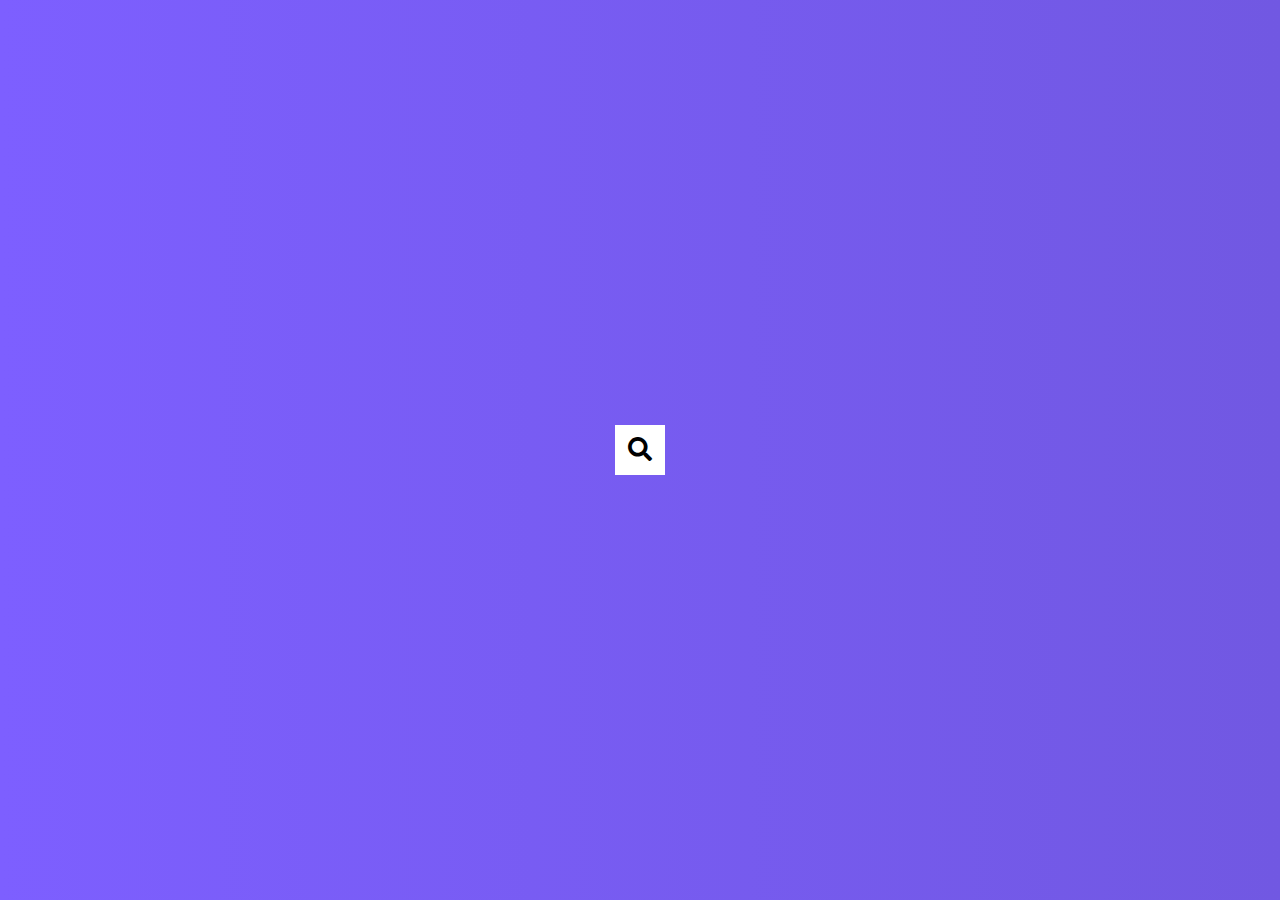
<file: hidden-search/index.html>
<!DOCTYPE html>
<html lang="en">
  <head>
    <meta charset="UTF-8" />
    <meta http-equiv="X-UA-Compatible" content="IE=edge" />
    <meta name="viewport" content="width=device-width, initial-scale=1.0" />
    <link rel="stylesheet" href="style.css" />
    <link
      rel="stylesheet"
      href="https://cdnjs.cloudflare.com/ajax/libs/font-awesome/5.15.4/css/all.min.css"
      integrity="sha512-1ycn6IcaQQ40/MKBW2W4Rhis/DbILU74C1vSrLJxCq57o941Ym01SwNsOMqvEBFlcgUa6xLiPY/NS5R+E6ztJQ=="
      crossorigin="anonymous"
    />
    <title>Hidden Search</title>
  </head>
  <body>
    <div class="search">
      <input type="text" class="input" placeholder="Search..." />
      <button class="btn">
        <i class="fas fa-search"></i>
      </button>
    </div>
    <script src="script.js"></script>
  </body>
</html>
</file>
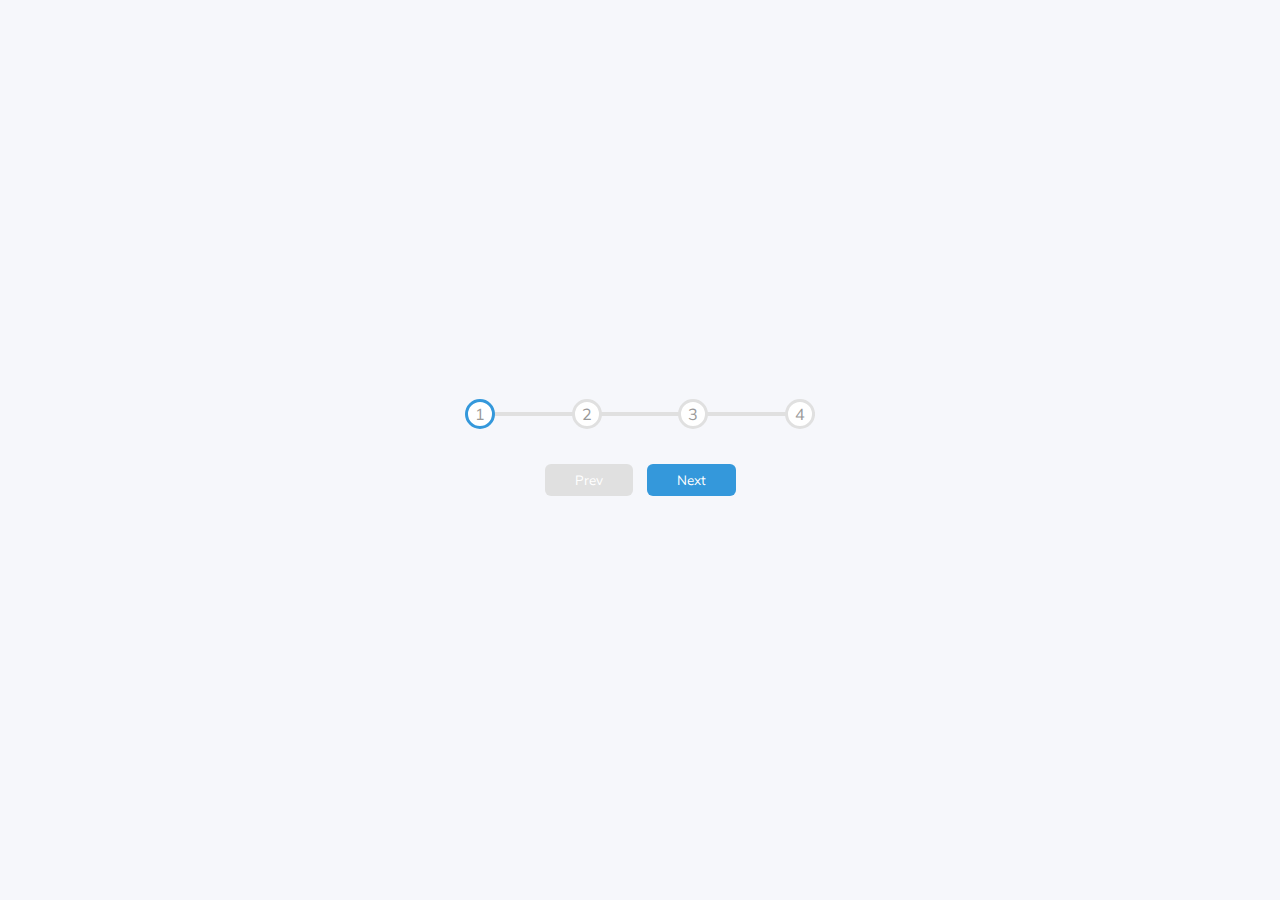
<file: progress-steps/index.html>
<!DOCTYPE html>
<html lang="en">
  <head>
    <meta charset="UTF-8" />
    <meta http-equiv="X-UA-Compatible" content="IE=edge" />
    <meta name="viewport" content="width=device-width, initial-scale=1.0" />
    <link rel="stylesheet" href="style.css" />
    <title>Progress Steps</title>
  </head>
  <body>
    <div class="container">
      <div class="progress-container">
        <div class="progress" id="progress"></div>
        <div class="circle active">1</div>
        <div class="circle">2</div>
        <div class="circle">3</div>
        <div class="circle">4</div>
      </div>

      <button class="btn" id="prev" disabled>Prev</button>
      <button class="btn" id="next">Next</button>
    </div>
    <script src="script.js"></script>
  </body>
</html>
</file>
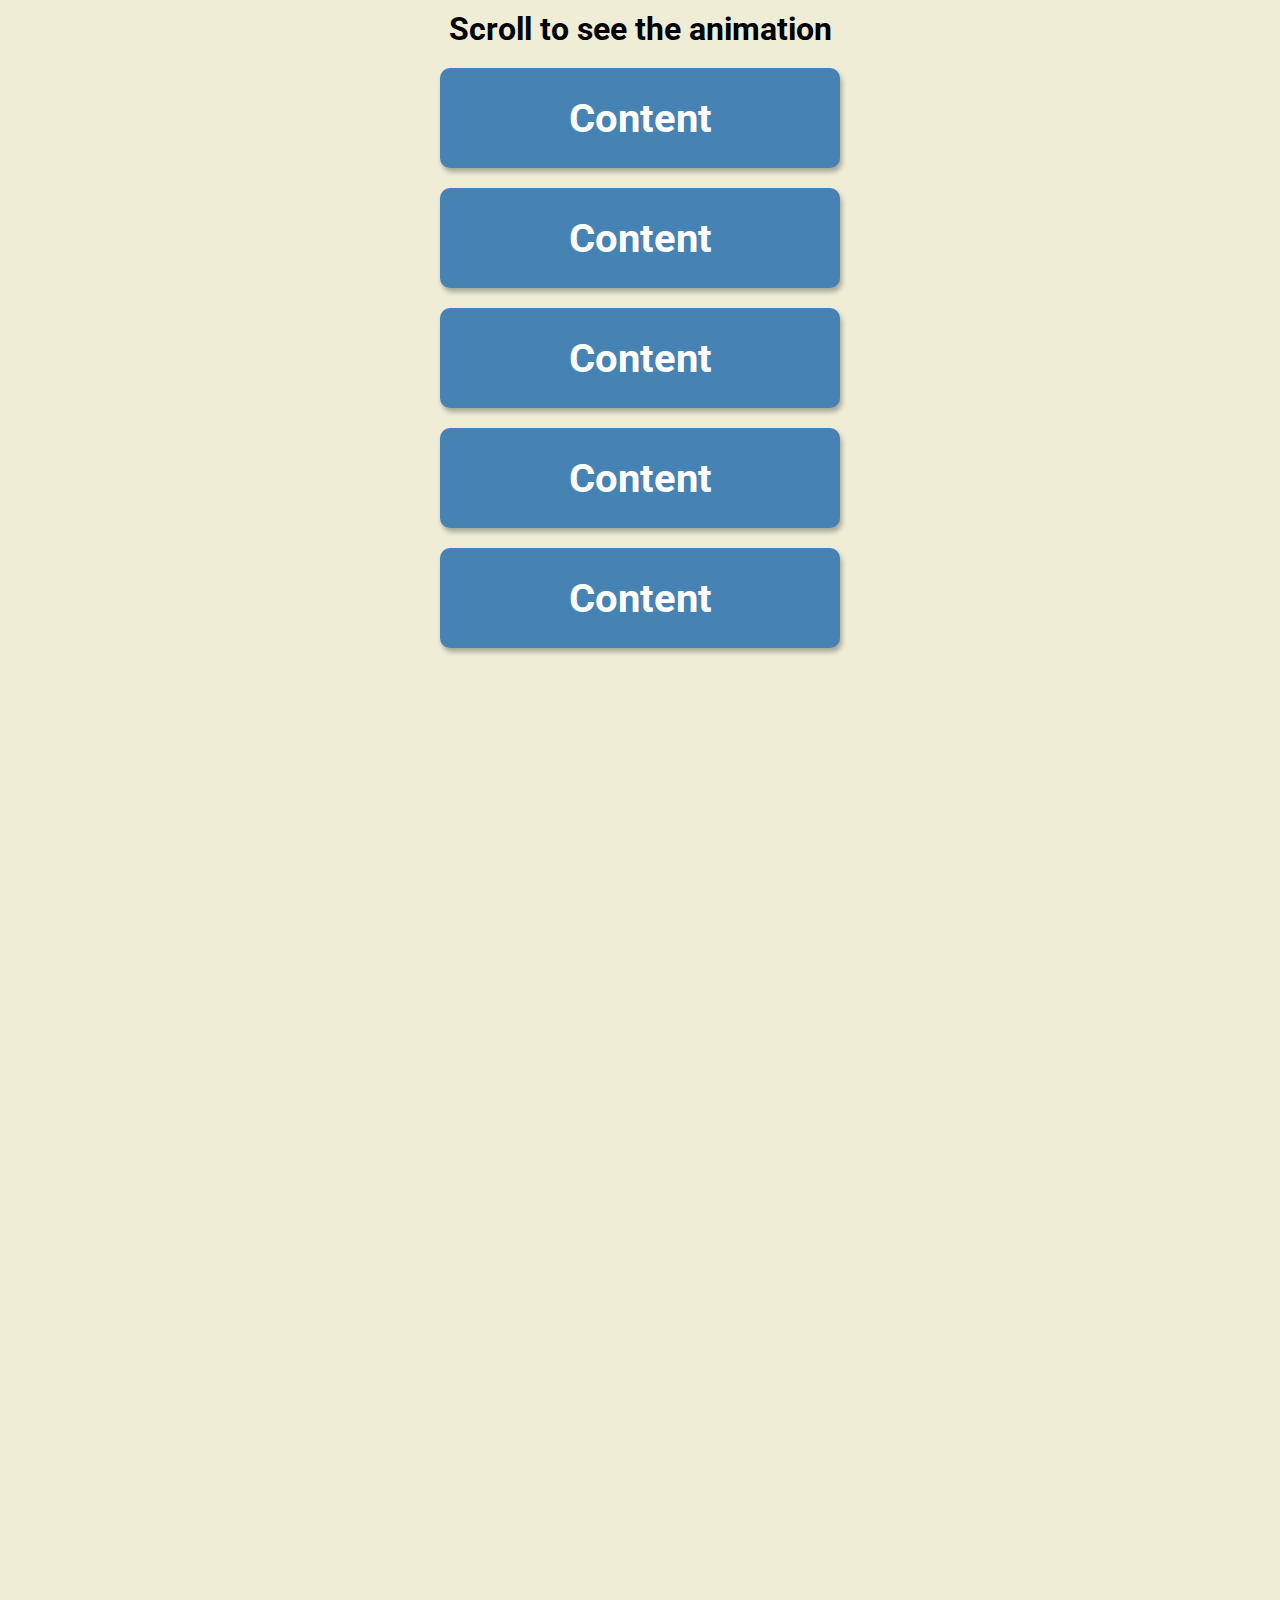
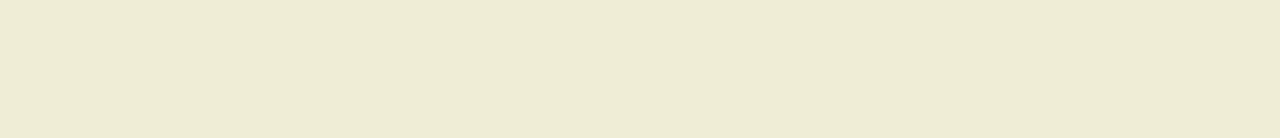
<file: scroll-animation/index.html>
<!DOCTYPE html>
<html lang="en">
  <head>
    <meta charset="UTF-8" />
    <meta http-equiv="X-UA-Compatible" content="IE=edge" />
    <meta name="viewport" content="width=device-width, initial-scale=1.0" />
    <link rel="stylesheet" href="style.css" />
    <title>Scroll Animation</title>
  </head>
  <body>
    <h1>Scroll to see the animation</h1>
    <div class="box">
      <h2>Content</h2>
    </div>
    <div class="box">
      <h2>Content</h2>
    </div>
    <div class="box">
      <h2>Content</h2>
    </div>
    <div class="box">
      <h2>Content</h2>
    </div>
    <div class="box">
      <h2>Content</h2>
    </div>
    <div class="box">
      <h2>Content</h2>
    </div>
    <div class="box">
      <h2>Content</h2>
    </div>
    <div class="box">
      <h2>Content</h2>
    </div>
    <div class="box">
      <h2>Content</h2>
    </div>
    <div class="box">
      <h2>Content</h2>
    </div>
    <div class="box">
      <h2>Content</h2>
    </div>
    <div class="box">
      <h2>Content</h2>
    </div>
    <div class="box">
      <h2>Content</h2>
    </div>
    <div class="box">
      <h2>Content</h2>
    </div>
    <script src="script.js"></script>
  </body>
</html>
</file>
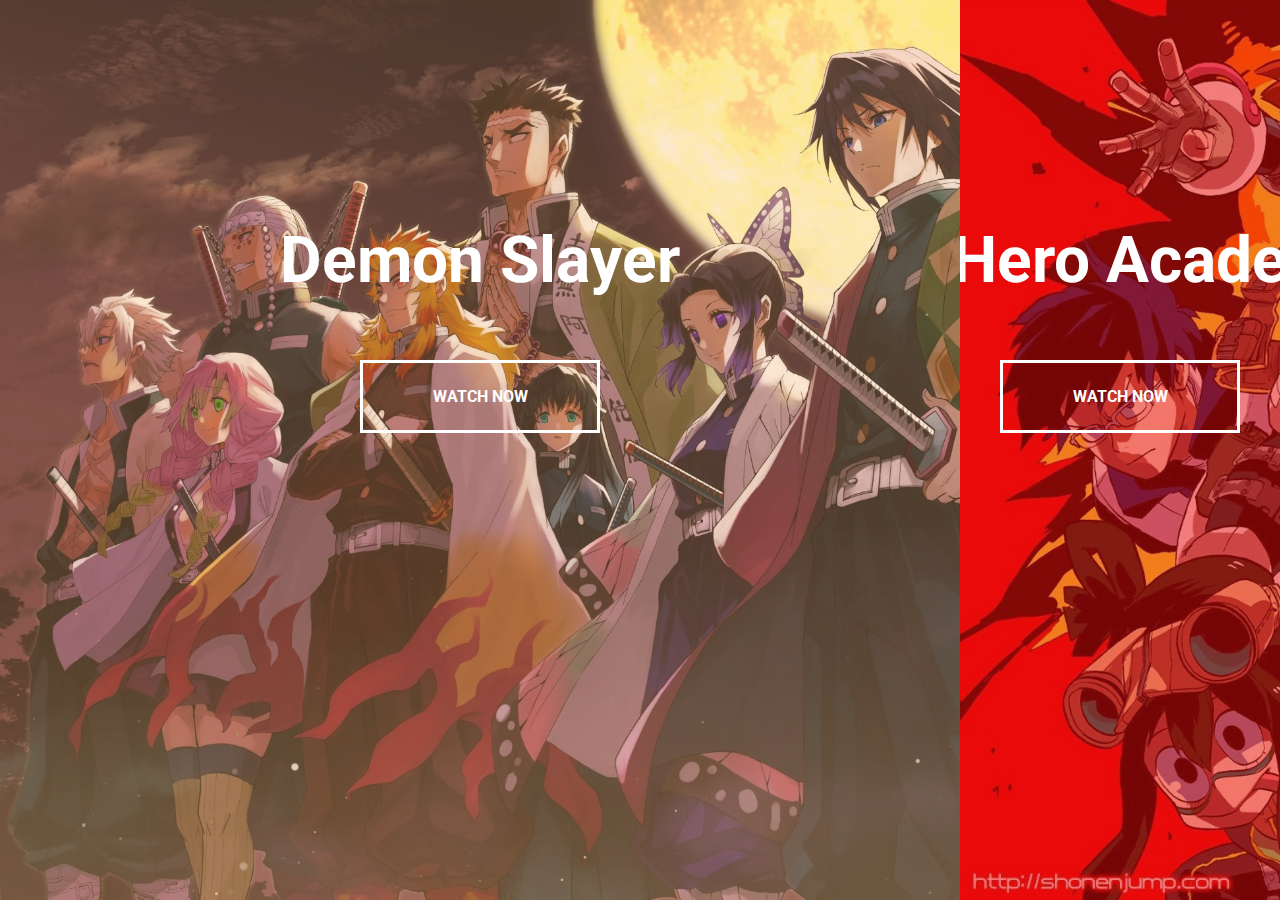
<file: split-landing-page/index.html>
<!DOCTYPE html>
<html lang="en">
  <head>
    <meta charset="UTF-8" />
    <meta http-equiv="X-UA-Compatible" content="IE=edge" />
    <meta name="viewport" content="width=device-width, initial-scale=1.0" />
    <link rel="stylesheet" href="style.css" />
    <title>Split Landing Page</title>
  </head>
  <body>
    <div class="container">
      <div class="split left">
        <h1>Demon Slayer</h1>
        <a href="#" class="btn">Watch Now</a>
      </div>
      <div class="split right">
        <h1>My Hero Academia</h1>
        <a href="#" class="btn">Watch Now</a>
      </div>
    </div>
    <script src="script.js"></script>
  </body>
</html>
</file>
<file: hidden-search/style.css>
@import url("https://fonts.googleapis.com/css2?family=Roboto:wght@400;700&display=swap");

* {
  box-sizing: border-box;
}

body {
  font-family: "Roboto", sans-serif;
  display: flex;
  align-items: center;
  justify-content: center;

  background-image: linear-gradient(90deg, #7d5fff, #7158e2);
  height: 100vh;
  overflow: hidden;
  margin: 0;
}

.search {
  position: relative;
  height: 50px;
}

.search .input {
  background-color: #fff;
  border: 0;
  font-size: 18px;
  padding: 15px;

  height: 50px;
  width: 50px;
  transition: width 0.3s ease;
}

.btn {
  background-color: white;
  border: 0;
  cursor: pointer;
  font-size: 24px;

  position: absolute;
  top: 0;
  left: 0;
  height: 50px;

  width: 50px;
  transition: transform 0.3s ease;
}

.btn:focus,
.input:focus {
  outline: none;
}

.search.active .input {
  width: 200px;
}

.search.active .btn {
  transform: translateX(198px);
}
</file>
<file: progress-steps/style.css>
@import url("https://fonts.googleapis.com/css2?family=Muli:wght@400;700&display=swap");

:root {
  --fill: #3498db;
  --empty: #e0e0e0;
}

* {
  box-sizing: border-box;
}

body {
  font-family: "Muli", sans-serif;
  display: flex;
  align-items: center;
  justify-content: center;

  background: #f6f7fb;
  height: 100vh;
  overflow: hidden;
  margin: 0;
}

.container {
  text-align: center;
}

.progress-container {
  display: flex;
  justify-content: space-between;
  position: relative;
  margin-bottom: 30px;

  max-width: 100%;
  width: 350px;
}

.progress-container::before {
  content: "";

  background: var(--empty);
  position: absolute;
  top: 50%;
  left: 0;

  height: 4px;
  width: 100%;
  transform: translateY(-50%);
  z-index: -1;
}

.progress {
  background: var(--fill);
  position: absolute;
  top: 50%;
  left: 0;

  height: 4px;
  width: 0%;
  transform: translateY(-50%);
  z-index: -1;

  transition: 0.4s ease;
}

.circle {
  background: white;
  color: #999;
  border-radius: 50%;
  height: 30px;

  width: 30px;
  display: flex;
  align-items: center;
  justify-content: center;

  border: 3px solid var(--empty);
  transition: 0.4s ease;
}

.circle.active {
  border-color: var(--fill);
}

.btn {
  background-color: var(--fill);
  color: white;
  border: 0;
  border-radius: 6px;

  cursor: pointer;
  font-family: inherit;
  padding: 8px 30px;
  margin: 5px;

  font-style: 14px;
}

.btn:disabled {
  background-color: var(--empty);
  cursor: not-allowed;
}

.btn:active {
  transform: scale(0.98);
}

.btn:focus {
  outline: none;
}
</file>
<file: scroll-animation/style.css>
@import url("https://fonts.googleapis.com/css2?family=Roboto:wght@400;700&display=swap");

* {
  box-sizing: border-box;
}

body {
  font-family: "Roboto", sans-serif;
  display: flex;
  flex-direction: column;
  align-items: center;

  justify-content: center;
  margin: 0;
  overflow-x: hidden;
  background-color: #efedd6;
}

h1 {
  margin: 10px;
}

.box {
  background-color: steelblue;
  color: white;
  display: flex;
  align-items: center;

  justify-content: center;
  width: 400px;
  height: 100px;
  margin: 10px;

  border-radius: 10px;
  box-shadow: 2px 4px 5px rgba(0, 0, 0, 0.3);
  transform: translateX(300%);
  transition: transform 0.4s ease;
}

.box:nth-of-type(even) {
  transform: translateX(-300%);
}

.box.show {
  transform: translateX(0);
}

.box h2 {
  font-size: 40px;
}
</file>
<file: split-landing-page/style.css>
@import url("https://fonts.googleapis.com/css2?family=Roboto:wght@400;700&display=swap");

:root {
  --left-bg-color: rgba(247, 183, 120, 0.3);
  --right-bg-color: rgba(234, 10, 10, 0.5);

  --left-btn-hover-color: rgba(84, 57, 46, 0.9);
  --right-btn-hover-color: rgba(234, 10, 10, 0.9);

  --hover-width: 75%;
  --other-width: 25%;
}

* {
  box-sizing: border-box;
}

body {
  font-family: "Roboto", sans-serif;
  height: 100vh;
  overflow: hidden;
  margin: 0;
}

h1 {
  font-size: 4rem;
  color: white;
  position: absolute;
  left: 50%;

  top: 20%;
  transform: translateX(-50%);
  white-space: nowrap;
}

.btn {
  position: absolute;
  left: 50%;
  top: 40%;
  transform: translateX(-50%);

  text-decoration: none;
  color: white;
  border: white solid 0.2rem;
  font-size: 1rem;

  width: 15rem;
  padding: 1.5rem;
  display: flex;
  align-items: center;

  justify-content: center;
  font-weight: bold;
  text-transform: uppercase;
}

.split.left .btn:hover {
  background-color: var(--left-btn-hover-color);
  border-color: var(--left-btn-hover-color);
}

.split.right .btn:hover {
  background-color: var(--right-btn-hover-color);
  border-color: var(--right-btn-hover-color);
}

.container {
  position: relative;
  width: 100%;
  height: 100%;
  background: #333;
}

.split {
  position: absolute;
  width: 50%;
  height: 100%;
  overflow: hidden;
}

.split.left {
  left: 0;
  background: url(demon.jpg);
  background-repeat: no-repeat;
  background-size: cover;
}

.split.left::before {
  content: "";
  position: absolute;
  width: 100%;
  height: 100%;

  background-color: var(--left-bg-color);
}

.split.right {
  right: 0;
  background: url(hero.jpg);
  background-repeat: no-repeat;
  background-size: cover;
}

.split.right::before {
  content: "";
  position: absolute;
  width: 100%;
  height: 100%;

  background-color: var(--right-bg-color);
}

.split.left,
.split.right,
.split.left::before,
.split.right::before {
  transition: all 900ms ease;
}

.hover-left .left {
  width: var(--hover-width);
}

.hover-left .right {
  width: var(--other-width);
}

.hover-right .right {
  width: var(--hover-width);
}

.hover-right .left {
  width: var(--other-width);
}
</file>
